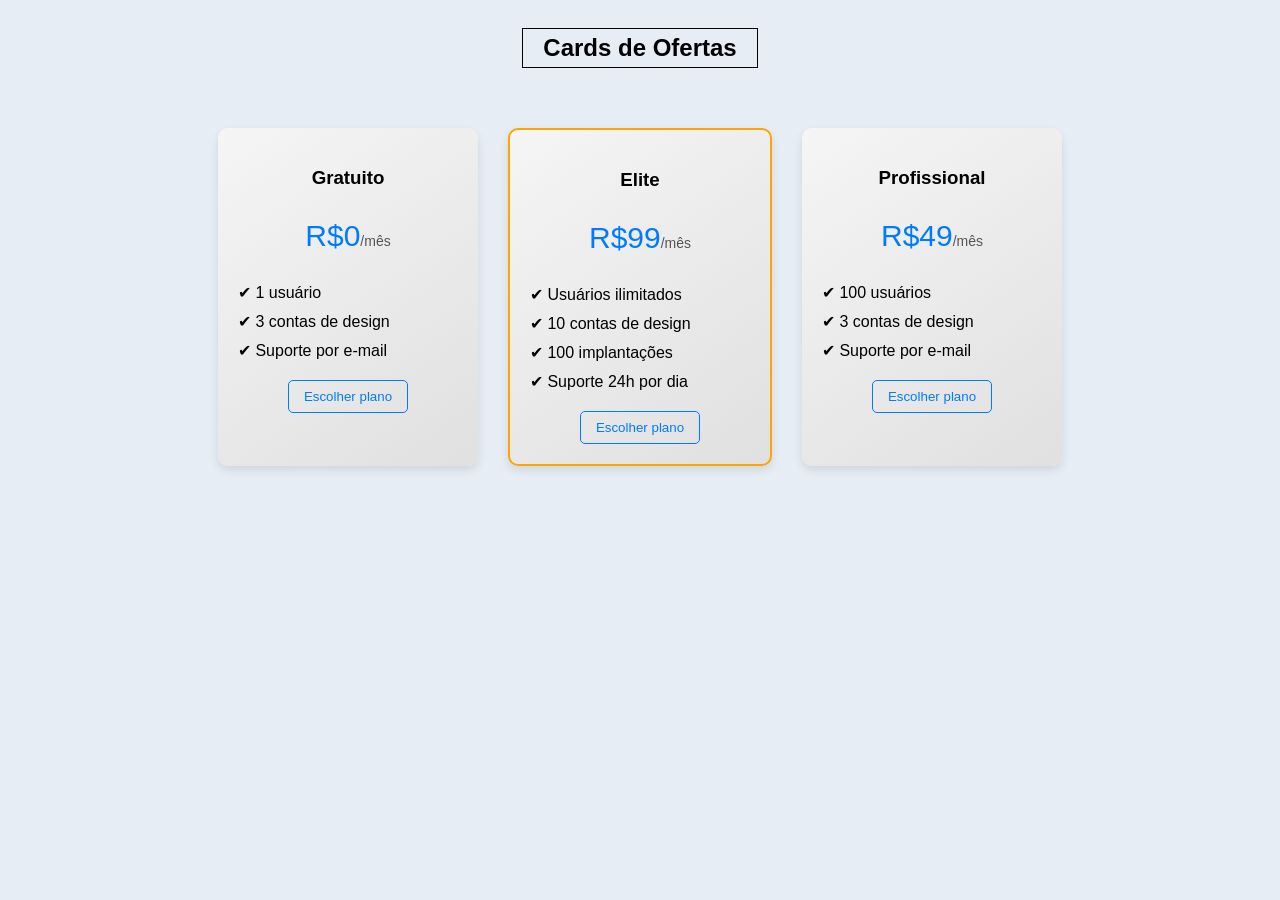
<file: card-offert/index.html>
<!DOCTYPE html>
<html lang="pt-br">
<head>
    <meta charset="UTF-8">
    <title>Cards de Ofertas</title>
    <link rel="stylesheet" href="style.css">
</head>
<body>

    <h2>Cards de Ofertas</h2>

    <div class="container">

        <div class="card">
            <h3>Gratuito</h3>
            <p class="preco">R$0<span>/mês</span></p>
            <ul>
                <li>✔ 1 usuário</li>
                <li>✔ 3 contas de design</li>
                <li>✔ Suporte por e-mail</li>
            </ul>
            <button>Escolher plano</button>
        </div>

        <div class="card destaque">
            <h3>Elite</h3>
            <p class="preco">R$99<span>/mês</span></p>
            <ul>
                <li>✔ Usuários ilimitados</li>
                <li>✔ 10 contas de design</li>
                <li>✔ 100 implantações</li>
                <li>✔ Suporte 24h por dia</li>
            </ul>
            <button>Escolher plano</button>
        </div>

        <div class="card">
            <h3>Profissional</h3>
            <p class="preco">R$49<span>/mês</span></p>
            <ul>
                <li>✔ 100 usuários</li>
                <li>✔ 3 contas de design</li>
                <li>✔ Suporte por e-mail</li>
            </ul>
            <button>Escolher plano</button>
        </div>

    </div>

    <script>
        const cards = document.querySelectorAll('.card');

        cards.forEach(card => {
            card.addEventListener('click', selecionar);
            const btn = card.querySelector('button');

            btn.addEventListener('click', selecionar);

            function selecionar(e) {
                e.stopPropagation();
                cards.forEach(c => c.classList.remove('selecionado'));
                card.classList.add('selecionado');
            }
        });
    </script>

</body>
</html>
</file>
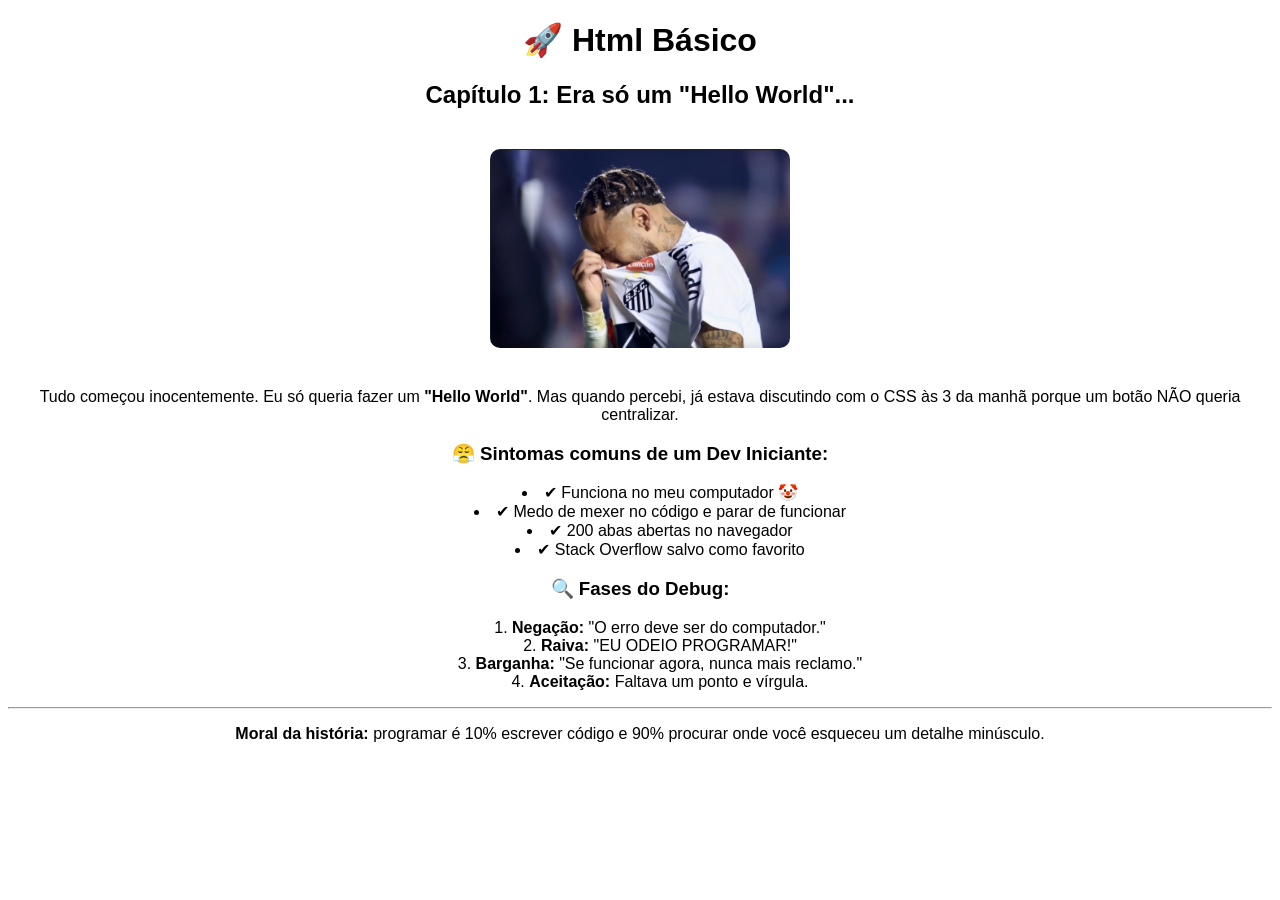
<file: html-base/index.html>
<!DOCTYPE html>
<html lang="pt-BR">
<head>
    <meta charset="UTF-8">
    <title>Html Básico - Capítulo 1</title>

    <style>
        body {
            font-family: Arial, sans-serif;
            text-align: center;
        }

        img {
            width: 300px;
            border-radius: 10px;
            margin: 20px 0;
        }
    </style>
</head>
<body>

    <h1>🚀 Html Básico</h1>
    <h2>Capítulo 1: Era só um "Hello World"...</h2>

    <!-- IMAGEM -->
    <img src="img/image1.jpeg" alt="Pessoa frustrada programando">

    <p>
        Tudo começou inocentemente. Eu só queria fazer um 
        <strong>"Hello World"</strong>. 
        Mas quando percebi, já estava discutindo com o CSS às 3 da manhã 
        porque um botão NÃO queria centralizar.
    </p>

    <h3>😤 Sintomas comuns de um Dev Iniciante:</h3>
    <ul style="list-style-position: inside;">
        <li>✔ Funciona no meu computador 🤡</li>
        <li>✔ Medo de mexer no código e parar de funcionar</li>
        <li>✔ 200 abas abertas no navegador</li>
        <li>✔ Stack Overflow salvo como favorito</li>
    </ul>

    <h3>🔍 Fases do Debug:</h3>
    <ol style="list-style-position: inside;">
        <li><strong>Negação:</strong> "O erro deve ser do computador."</li>
        <li><strong>Raiva:</strong> "EU ODEIO PROGRAMAR!"</li>
        <li><strong>Barganha:</strong> "Se funcionar agora, nunca mais reclamo."</li>
        <li><strong>Aceitação:</strong> Faltava um ponto e vírgula.</li>
    </ol>

    <hr>

    <p>
        <strong>Moral da história:</strong> programar é 10% escrever código 
        e 90% procurar onde você esqueceu um detalhe minúsculo.
    </p>

</body>
</html>
</file>
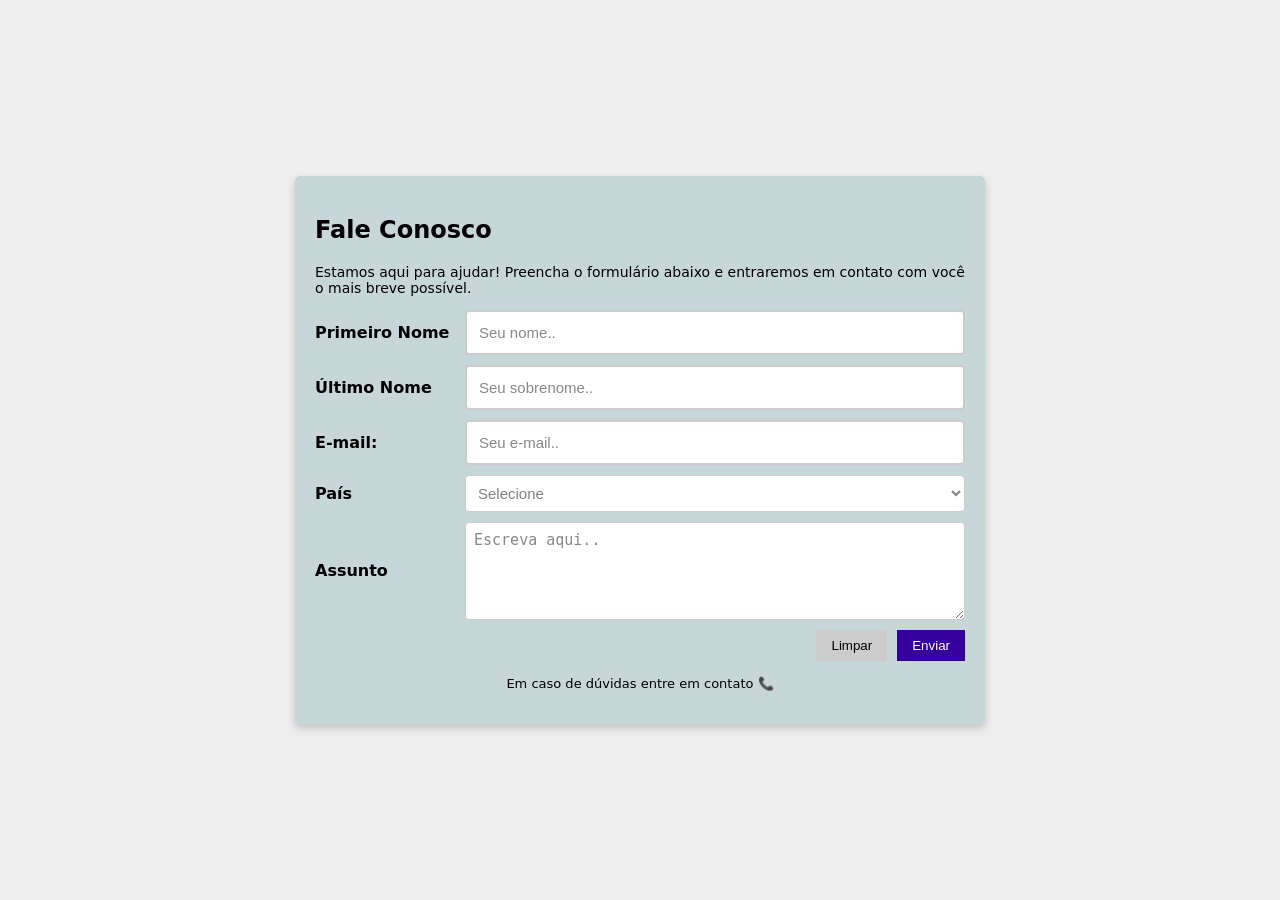
<file: forms_fale_conosco.html>
<!DOCTYPE html>
    <html lang="pt-br">
    <head>
    <meta charset="UTF-8">
    <title>Fale Conosco</title>
    <link rel="stylesheet" href="css/fale-conosco.css">
    </head>
    <body>

    <div class="container">
        <h2>Fale Conosco</h2>
        <p>
        Estamos aqui para ajudar! Preencha o formulário abaixo e entraremos em contato
        com você o mais breve possível.
        </p>

        <form>
        <div class="form-group">
            <label>Primeiro Nome</label>
            <input type="text" placeholder="Seu nome.." maxlength="48">
        </div>

        <div class="form-group">
            <label>Último Nome</label>
            <input type="text" placeholder="Seu sobrenome.." maxlength="48">
        </div>

        <div class="form-group">
            <label>E-mail:</label>
            <input type="email" placeholder="Seu e-mail.." maxlength="100">
        </div>

        <div class="form-group">
            <label>País</label>
            <select>
                <optgroup label="América">
                    <option>Selecione</option>
                    <option>Brasil</option>
                    <option>Estados Unidos</option>
                    <option>Canadá</option>
                </optgroup>
                <optgroup label="Europa">
                    <option>Reino Unido</option>
                </optgroup>
            </select>
        </div>

        <div class="form-group">
            <label>Assunto</label>
            <textarea placeholder="Escreva aqui.." maxlength="255"></textarea>
        </div>

        <div class="buttons">
            <button type="reset" class="limpar">Limpar</button>
            <button type="submit" class="enviar">Enviar</button>
        </div>
        </form>

        <p class="rodape">Em caso de dúvidas entre em contato 📞</p>
    </div>

    </body>
    </html>
</file>
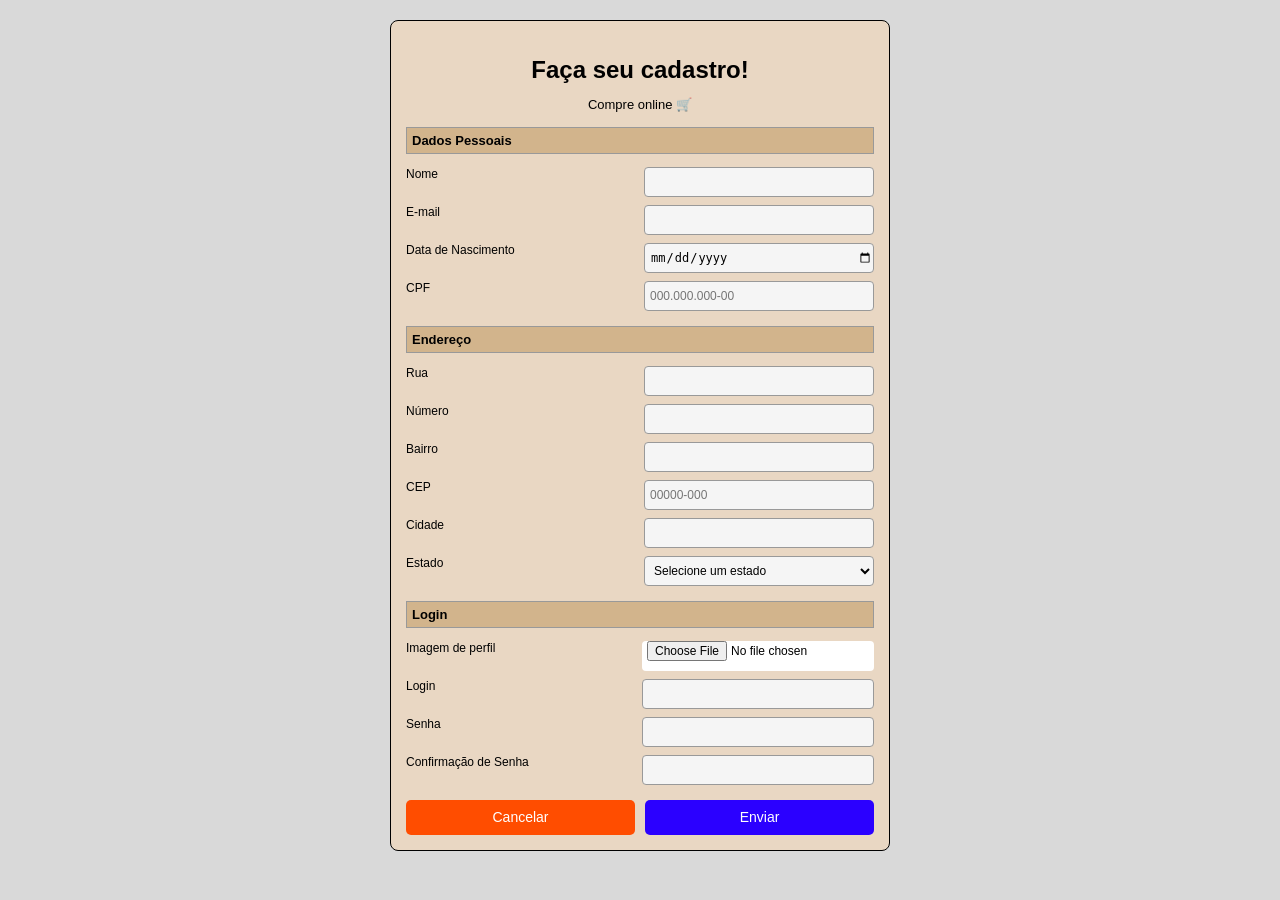
<file: forms-cadastro/forms2.html>
<!DOCTYPE html>
<html lang="pt-br">
<head>
  <meta charset="UTF-8">
  <title>Cadastro</title>
  <link rel="stylesheet" href="forms.css">
</head>
<body>

<div class="container">
  <h2>Faça seu cadastro!</h2>
  <p>Compre online 🛒</p>

  <form class="formulario">

    <!-- Dados Pessoais -->
    <h3>Dados Pessoais</h3>

    <div class="grid">
      <label>Nome</label>
      <input type="text">

      <label>E-mail</label>
      <input type="email">

      <label>Data de Nascimento</label>
      <input type="date">

      <label>CPF</label>
      <input type="text" placeholder="000.000.000-00">
    </div>

    <!-- Endereço -->
    <h3>Endereço</h3>

    <div class="grid">
      <label>Rua</label>
      <input type="text">

      <label>Número</label>
      <input type="text">

      <label>Bairro</label>
      <input type="text">

      <label>CEP</label>
      <input type="text" pattern="\d{3}\.{3}\.{3}\-\d{2}" placeholder="00000-000">

      <label>Cidade</label>
      <input type="text">

      <label>Estado</label>
      <select>
        <option>Selecione um estado</option>
      </select>
    </div>

    <!-- Login -->
    <h3>Login</h3>

    <div class="grid">
      <label>Imagem de perfil</label>
      <input type="file">

      <label>Login</label>
      <input type="text">

      <label>Senha</label>
      <input type="password">

      <label>Confirmação de Senha</label>
      <input type="password">
    </div>

    <!-- Botões -->
    <div class="botoes">
      <button type="reset" class="cancelar">Cancelar</button>
      <button type="submit" class="enviar">Enviar</button>
    </div>

  </form>
</div>

</body>
</html>
</file>
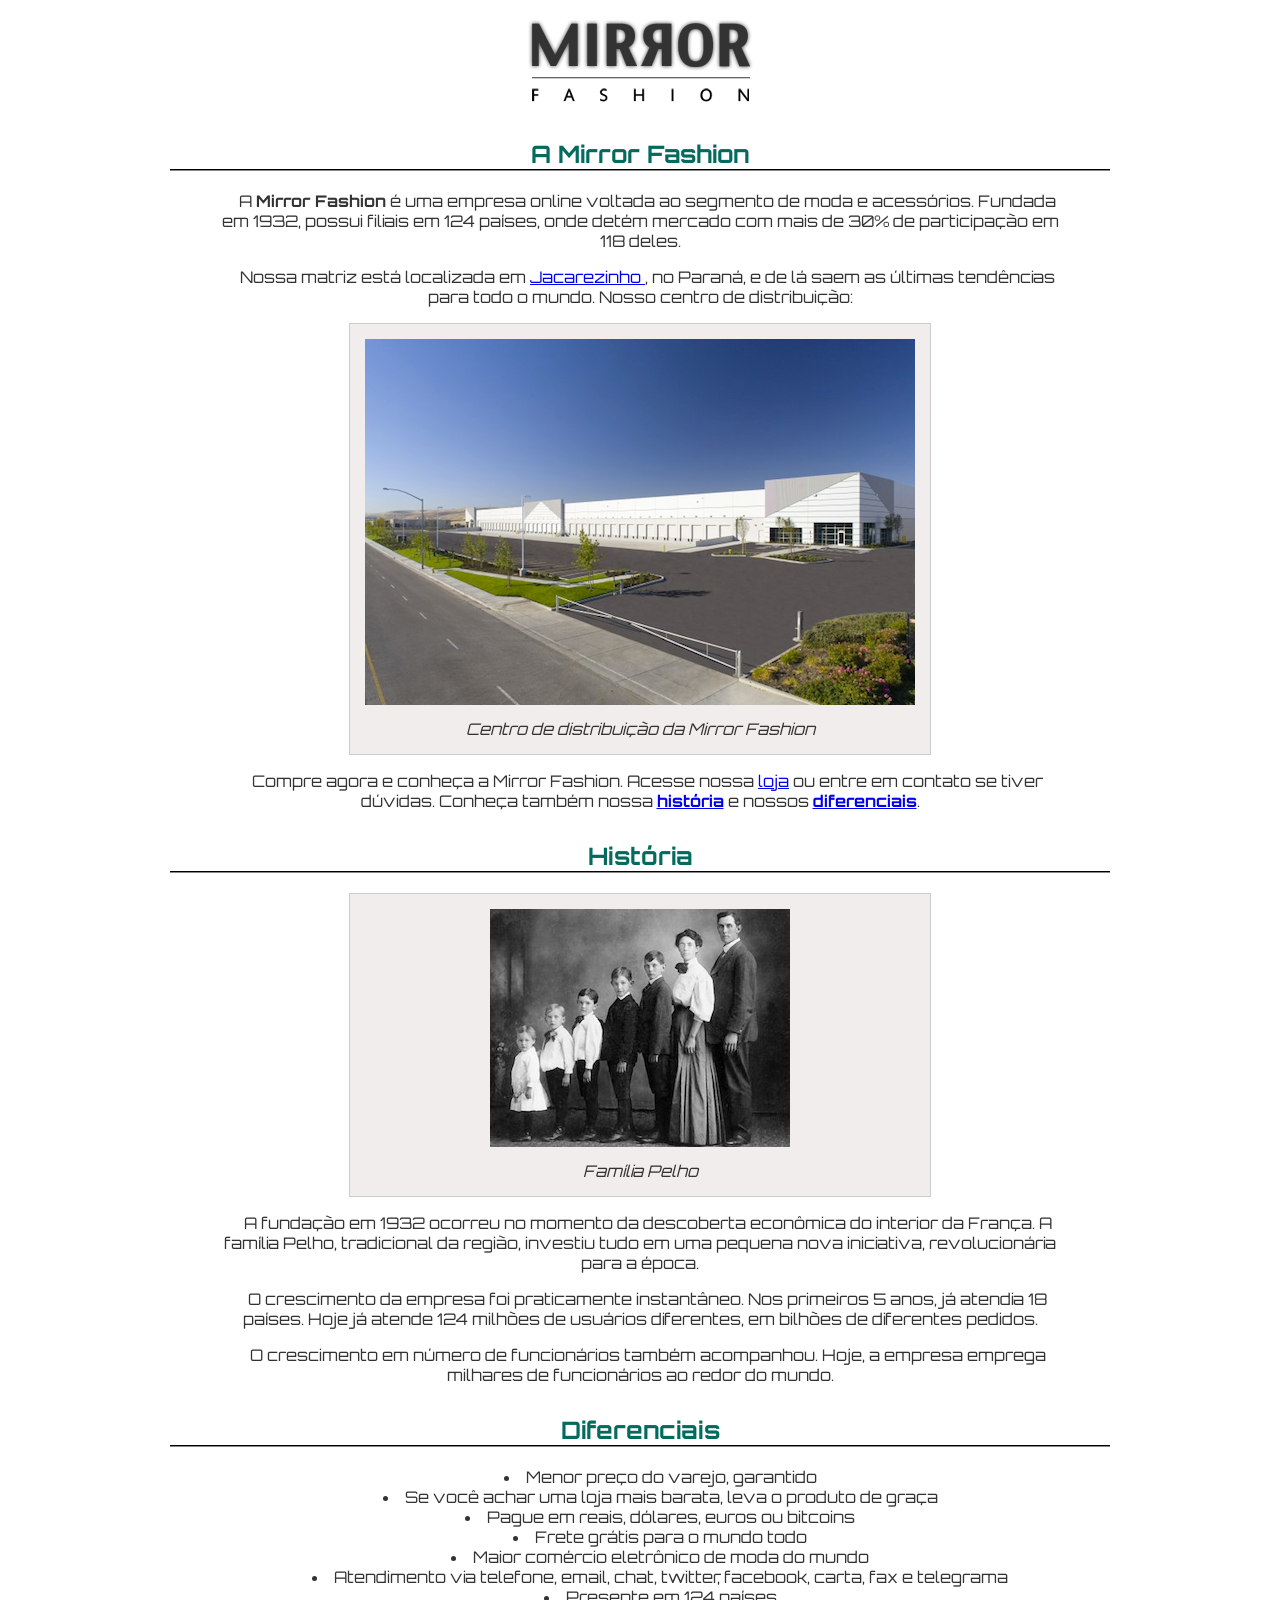
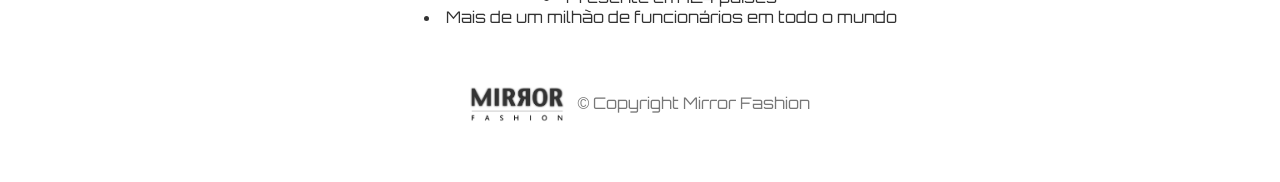
<file: html-base/about-html.html>
<!DOCTYPE html>
<html lang="pt-br">
<head>
    <meta charset="UTF-8">
    <meta name="viewport" content="width=device-width, initial-scale=1.0">
    
    <!-- Google Fonts -->
    <link rel="preconnect" href="https://fonts.googleapis.com">
    <link rel="preconnect" href="https://fonts.gstatic.com" crossorigin>
    <link href="https://fonts.googleapis.com/css2?family=Orbitron:wght@400;600&display=swap" rel="stylesheet">    
    
    <!-- CSS -->
    <link rel="stylesheet" href="css/style.css">

    <title>Mirror Fashion</title>
</head>

<body>

    <header>
        <img src="img/logo.png" alt="Logo da Mirror Fashion">
    </header>

    <main>

        <h2>A Mirror Fashion</h2>

        <p>
            A <strong>Mirror Fashion</strong> é uma empresa online voltada ao segmento de moda e acessórios.
            Fundada em 1932, possui filiais em 124 países, onde detém mercado com mais de 30% de participação em 118 deles.
        </p>

        <p>
            Nossa matriz está localizada em 
            <a href="https://maps.google.com.br/?q=Jacarezinho" target="_blank">
                Jacarezinho
            </a>, no Paraná, e de lá saem as últimas tendências para todo o mundo.
            Nosso centro de distribuição:
        </p>

        <!-- centro distribuicao -->
        <figure id="centro-distribuicao">
            <img src="img/centro-distribuicao.png" alt="Centro de distribuição da Mirror Fashion">
            <figcaption>Centro de distribuição da Mirror Fashion</figcaption>
        </figure>

        <p>
            Compre agora e conheça a Mirror Fashion. 
            Acesse nossa <a href="index.html">loja</a> ou entre em contato se tiver dúvidas.
            Conheça também nossa 
            <a href="#historia"><strong>história</strong></a> 
            e nossos 
            <a href="#diferenciais"><strong>diferenciais</strong></a>.
        </p>

        <h2 id="historia">História</h2>

        <!-- familia pelho -->
        <figure id="familia-pelho">
            <img src="img/familia-pelho.jpg" alt="Família Pelho">
            <figcaption>Família Pelho</figcaption>
        </figure>

        <p>
            A fundação em 1932 ocorreu no momento da descoberta econômica do interior da França.
            A família Pelho, tradicional da região, investiu tudo em uma pequena nova iniciativa,
            revolucionária para a época.
        </p>

        <p>
            O crescimento da empresa foi praticamente instantâneo. Nos primeiros 5 anos,
            já atendia 18 países. Hoje já atende 124 milhões de usuários diferentes,
            em bilhões de diferentes pedidos.
        </p>

        <p>
            O crescimento em número de funcionários também acompanhou. Hoje, a empresa emprega
            milhares de funcionários ao redor do mundo.
        </p>

        <h2 id="diferenciais">Diferenciais</h2>

        <ul>
            <li>Menor preço do varejo, garantido</li>
            <li>Se você achar uma loja mais barata, leva o produto de graça</li>
            <li>Pague em reais, dólares, euros ou bitcoins</li>
            <li>Frete grátis para o mundo todo</li>
            <li>Maior comércio eletrônico de moda do mundo</li>
            <li>Atendimento via telefone, email, chat, twitter, facebook, carta, fax e telegrama</li>
            <li>Presente em 124 países</li>
            <li>Mais de um milhão de funcionários em todo o mundo</li>
        </ul>

    </main>

    <!-- rodape -->
    <div id="rodape">
        <img src="img/logo.png" alt="Logo">
        &copy; Copyright Mirror Fashion
    </div>

</body>
</html>
</file>
<file: card-offert/style.css>
body {
    font-family: Arial, sans-serif;
    background-color: #e6edf5;
    text-align: center;
}

h2 {
    margin: 20px;
    border: 1px solid #000;
    display: inline-block;
    padding: 5px 20px;
}

.container {
    display: flex;
    justify-content: center;
    gap: 30px;
    margin-top: 40px;
    flex-wrap: wrap;
}

.card {
    background: linear-gradient(145deg, #f5f5f5, #e0e0e0);
    padding: 20px;
    width: 220px;
    border-radius: 10px;
    box-shadow: 0 4px 10px rgba(0,0,0,0.1);

    transition: transform 0.5s cubic-bezier(0.2, 1.5, 0.4, 1),
                box-shadow 0.3s ease;

    cursor: pointer;
}

.card:hover {
    transform: scale(1.15);
    box-shadow: 0 20px 35px rgba(0,0,0,0.3);
}

.card h3 {
    margin-bottom: 10px;
}

.preco {
    font-size: 30px;
    color: #007bff;
}

.preço abbr {
    text-decoration: none;
    color: #007bff;
}

.preço small {
    font-size: 18px;
    color: inherit;
}

.preco span {
    font-size: 14px;
    color: #555;
}

ul {
    list-style: none;
    padding: 0;
    text-align: left;
    margin: 20px 0;
}

ul li {
    margin-bottom: 10px;
}

button {
    padding: 8px 15px;
    border: 1px solid #007bff;
    background: transparent;
    color: #007bff;
    border-radius: 5px;
    cursor: pointer;
    transition: 0.3s;
}

button:hover {
    background-color: #007bff;
    color: white;
}

.destaque {
    border: 2px solid orange;
}

.card.selecionado {
    border: 3px solid gold;
    box-shadow: 0 0 20px rgba(255, 215, 0, 0.8);
    transform: scale(1.18);
}

/* ========================= */
/* 📱 SMARTPHONES (<480px) */
/* ========================= */
@media (max-width: 480px) {

    .container {
        flex-direction: column;
        align-items: center;
    }

    .card {
        width: 90%;
    }

    .card:hover {
        transform: scale(1.05); /* reduz o zoom no mobile */
    }

    h2 {
        font-size: 18px;
    }

    .preco {
        font-size: 24px;
    }
}

/* ========================= */
/* 📲 TABLETS (480px - 768px) */
/* ========================= */
@media (min-width: 481px) and (max-width: 768px) {

    .container {
        justify-content: center;
    }

    .card {
        width: 45%;
    }

    .card:hover {
        transform: scale(1.1);
    }
}

/* ========================= */
/* 💻 DESKTOP (>768px) */
/* ========================= */
@media (min-width: 769px) {

    .card {
        width: 220px;
    }
}
</file>
<file: css/fale-conosco.css>
body {
    font-family: system-ui;
    background: #eeee;
  
    /*centralização total */
    display: flex;
    justify-content: center;
    align-items: center;
    height: 100vh;
    margin: 0;
  }
  
  .container {
    max-width: 650px;
    width: 100%; /* ADICIONADO */
    background: #c7d6d9;
    padding: 20px;
    border-radius: 5px;
  
    /*efeito de caixa */
    box-shadow: 0 4px 10px rgba(0,0,0,0.2);
  }
  
  h2 {
    font-weight: bold;
  }
  
  p {
    font-size: 14px;
  }
  
  /*  campo lado a lado */
  .form-group {
    display: flex;
    align-items: center;
    margin-bottom: 10px;
  }
  
  .form-group label {
    width: 150px;
    font-weight: bold;
  }
  
  .form-group input,
  .form-group select,
  .form-group textarea {
    flex: 1;
    padding: 8px;
    border: 1px solid #ccc;
  }
  
  textarea {
    height: 80px;
  }
  
  /* Botões */
  .buttons {
    display: flex;
    justify-content: flex-end;
    gap: 10px;
    margin-top: 10px;
  }
  
  button {
    padding: 8px 15px;
    border: none;
    cursor: pointer;
  }
  
  .limpar {
    background: #ccc;
  }
  
  .enviar {
    background: #35009e;
    color: white;
  }
  
  .rodape {
    text-align: center;
    margin-top: 15px;
    font-size: 13px;
  }

  input[type="text"],
  input[type="email"],
  select,
  textarea{
    width: 75%;
    color: grey;
    padding: 12px;
    border: 2px solid #ccc;
    border-radius: 4px;
    background-color: #fff;
    font-size: 15px;
    resize: vertical;

  }
  
  textarea{
    min-height: 75px;
  }

  input::placeholder,
  textarea::placeholder{
    color: #888;
  }
  .btn-container {
    display: flex;
    justify-content: flex-end;
    margin-top: 20px;
  }

  input[type=submit]{
    background-color: #35009e;
    color: white;
    padding: 12px 35px;
    border: none;
    border-radius: 4px;
    cursor: pointer;
    font-size: 15px;
  }

  input[type=submit]:hover {
    background-color: #2a0075;
  }

  input[type=reset]{
    background-color: #ccc;
    color: black;
    padding: 12px 35px;
    border: none;
    border-radius: 4px;
    cursor: pointer;
    font-size: 15px;
    margin-right: 10px;
  }

  input[type=reset]:hover {
    background-color: #999;
  }
  
.footer-contact{
    text-align: center;
    margin-top: 20px;
    font-size: 14px;
    color: #555;
}
</file>
<file: forms-cadastro/forms.css>
/* RESET BÁSICO */
* {
    box-sizing: border-box;
}

/* BODY */
body {
    background-color: #d9d9d9;
    font-family: Arial, Helvetica, sans-serif;
    margin: 0;
}

/* CAIXA PRINCIPAL */
.container {
    width: 500px;
    max-width: 95%;
    margin: 20px auto;
    background-color: #e9d7c3;
    border: 1px solid #000;
    padding: 15px;
    border-radius: 8px;
}

/* TÍTULO */
h2 {
    text-align: center;
    margin-bottom: 5px;
}

p {
    text-align: center;
    font-size: 13px;
    margin-bottom: 10px;
}

/* TÍTULOS DAS SEÇÕES */
h3 {
    background-color: #d2b48c;
    font-size: 13px;
    padding: 5px;
    margin-top: 15px;
    border: 1px solid #999;
}

/* GRID DOS CAMPOS */
.grid {
    display: grid;
    grid-template-columns: 1fr 1fr;
    gap: 8px;
    margin-top: 8px;
}

/* LABELS */
label {
    font-size: 12px;
}

/* INPUTS */
input,
select {
    height: 30px;
    font-size: 12px;
    border: 1px solid #999;
    background-color: #f5f5f5;
    padding-left: 5px;
    border-radius: 4px;
}

/* FILE INPUT */
input[type="file"] {
    background-color: #fff;
    border: none;
}

/* BOTÕES */
.botoes {
    display: flex;
    gap: 10px;
    margin-top: 15px;
}

button {
    flex: 1;
    height: 35px;
    border: none;
    color: #fff;
    font-size: 14px;
    cursor: pointer;
    border-radius: 5px;
    transition: 0.3s;
}

/* CORES DOS BOTÕES */
.cancelar {
    background-color: #ff4d00;
}

.enviar {
    background-color: #2b00ff;
}

button:hover {
    opacity: 0.85;
}

/* ========================= */
/* 📱 MOBILE (<480px) */
/* ========================= */
@media (max-width: 480px) {

    .grid {
        grid-template-columns: 1fr; /* 1 coluna */
    }

    .container {
        padding: 10px;
    }

    h2 {
        font-size: 18px;
    }
}

/* ========================= */
/* 📲 TABLET (até 768px) */
/* ========================= */
@media (max-width: 768px) {

    .grid {
        grid-template-columns: 1fr 1fr;
    }
}
</file>
<file: html-base/css/style.css>
:root{
    --font-default: "Times New Roman", sans-serif;
    --color-h1-default: #005E60;
    --color-h2-default: #036B5D;
}

/* corpo */
body {
    color: #333333;
    font-family: 'Orbitron', sans-serif;
    margin: auto;
    width: 940px;
    text-align: center;
}

/* header */
header{
    text-align: center;
    margin-top: 20px;
}

/* titulo */
h1 {
    background-image: url(../img/sobre-background.png);
    padding: 10px;
    color: var(--color-h1-default);
}

/* subtitulo */
h2{
    border-bottom: 2px groove #333333;
    margin-top: 30px;
    color: var(--color-h2-default);
    text-align: center;
}

/* figuras */
figure{
    background-color: #F2EDED;
    border: 1px solid #ccc;
    text-align: center;
    padding: 15px;
    margin: 30px auto;
    width: 550px;
}

/* legenda */
figcaption{
    font-style: italic;
    margin-top: 10px;
}

/* parágrafos */
p{
    padding: 0 45px;
    text-indent: 15px;
    text-align: center;
}

/* lista */
ul{
    list-style-position: inside;
    text-align: center;
}

/* centro distribuicao */
#centro-distribuicao{
    margin: auto;
}

/* familia pelho */
#familia-pelho{
    margin: auto;
    float: none;
}

/* rodape */
#rodape{
    color: #777;
    margin: 30px 0;
    padding: 30px 0;
    text-align: center;
}

/* imagem do rodape */
#rodape img{
    margin-right: 10px;
    vertical-align: middle;
    width: 94px;
}
</file>
